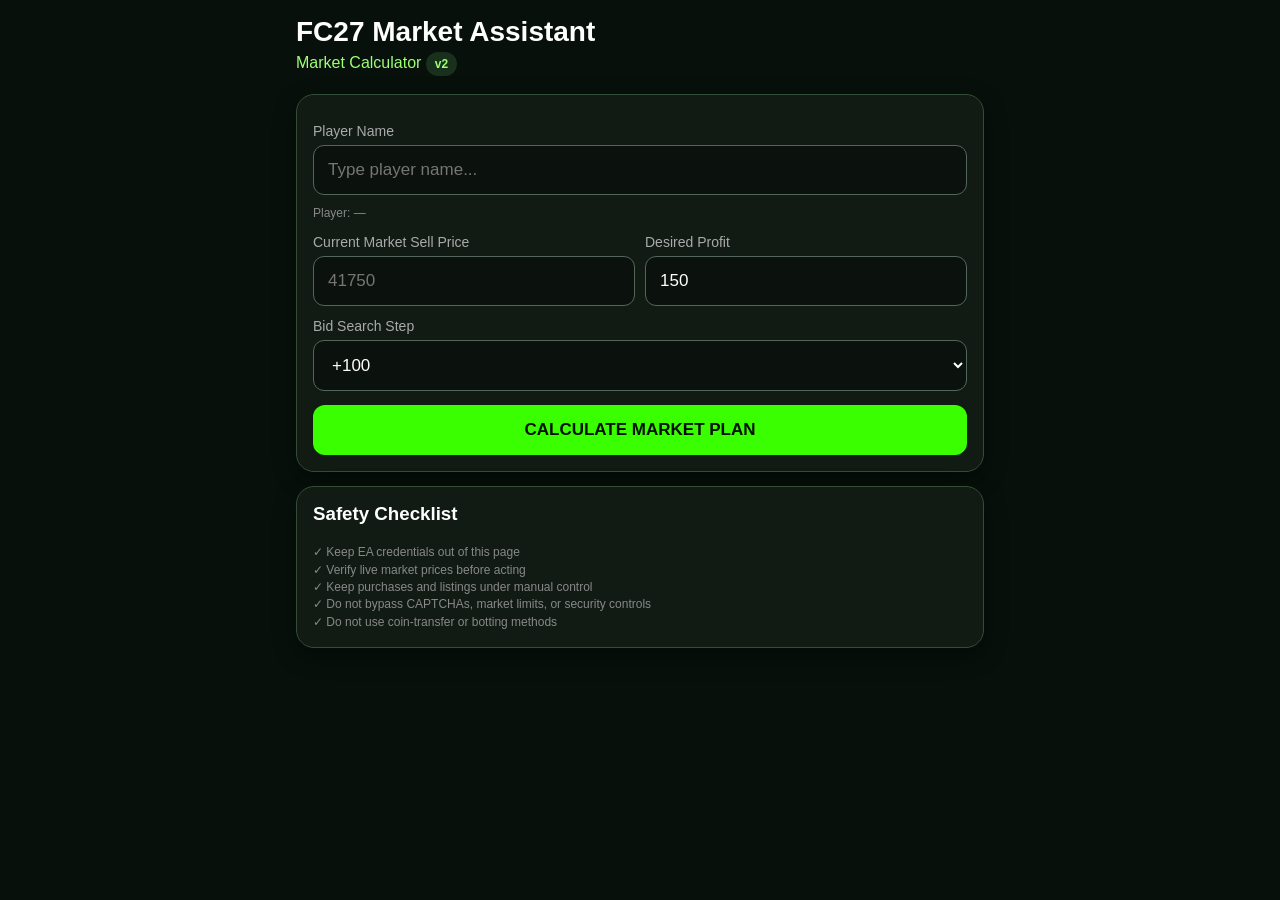
<file: index.html>
<!-- GitHub Pages deployment refresh -->
<!DOCTYPE html>
<html lang="en">
<head>
<meta charset="UTF-8">
<meta name="viewport" content="width=device-width,initial-scale=1,viewport-fit=cover">
<meta name="theme-color" content="#07100b">
<title>FC27 Market Assistant</title>
<style>
*{box-sizing:border-box}
body{margin:0;font-family:-apple-system,BlinkMacSystemFont,"Segoe UI",sans-serif;background:#07100b;color:#fff;padding:16px;max-width:720px;margin:auto}
h1{margin:0;font-size:28px}.sub{color:#9cff75;margin:4px 0 18px}
.card{background:#111b14;border:1px solid #334d38;border-radius:18px;padding:16px;margin-bottom:14px;box-shadow:0 8px 24px #0005}
label{display:block;color:#aaa;margin:12px 0 6px;font-size:14px}
input,select{width:100%;padding:14px;border-radius:11px;border:1px solid #53665a;background:#0b110d;color:#fff;font-size:17px;outline:none}
input:focus,select:focus{border-color:#39ff00}
button{width:100%;padding:15px;border:0;border-radius:12px;background:#39ff00;color:#001000;font-weight:800;font-size:17px;margin-top:14px}
button.secondary{background:#1b281e;color:#baffaa;border:1px solid #39543e}
.grid{display:grid;grid-template-columns:1fr 1fr;gap:10px}
.result{border:1px solid #39ff00;border-radius:14px;padding:12px}
.row{display:flex;justify-content:space-between;gap:12px;padding:10px 0;border-bottom:1px solid #263329}
.row:last-child{border-bottom:0}.value{font-weight:800;color:#8cff55;text-align:right}
.ladder{display:grid;grid-template-columns:repeat(3,1fr);gap:8px;margin-top:12px}
.bid{background:#0b110d;border:1px solid #334d38;border-radius:11px;padding:10px;text-align:center}
.bid span{display:block;color:#888;font-size:12px}.bid b{display:block;color:#fff;margin-top:4px}
.safe{margin-top:13px;padding:13px;border-radius:11px;background:#09200d;color:#7dff73}
.warn{background:#251d05;color:#ffd75a}.danger{background:#250d0d;color:#ff8d8d}
.small{font-size:12px;color:#888;line-height:1.45;margin-top:10px}
.pill{display:inline-block;padding:5px 9px;border-radius:99px;background:#19301d;color:#9cff75;font-size:12px;font-weight:700}
@media(max-width:430px){body{padding:12px}.grid{grid-template-columns:1fr}}
</style>
</head>
<body>
<h1>FC27 Market Assistant</h1>
<div class="sub">Market Calculator <span class="pill">v2</span></div>

<div class="card">
<label>Player Name</label>
<input id="player" list="players" placeholder="Type player name..." autocomplete="off" oninput="updatePlayer()">
<datalist id="players">
<option value="Kylian Mbappe"><option value="Erling Haaland"><option value="Vinicius Jr">
<option value="Jude Bellingham"><option value="Lamine Yamal"><option value="Mohamed Salah">
<option value="Bukayo Saka"><option value="Rodri"><option value="Virgil van Dijk">
<option value="William Saliba"><option value="Achraf Hakimi"><option value="Benjamin Sesko">
<option value="Alexander Isak">
</datalist>
<div id="playerDisplay" class="small">Player: —</div>

<div class="grid">
<div><label>Current Market Sell Price</label><input id="sellMarket" type="number" inputmode="numeric" placeholder="41750"></div>
<div><label>Desired Profit</label><input id="profitTarget" type="number" inputmode="numeric" value="150"></div>
</div>

<label>Bid Search Step</label>
<select id="step">
<option value="50">+50</option>
<option value="100" selected>+100</option>
<option value="200">+200</option>
</select>

<button onclick="calculate()">CALCULATE MARKET PLAN</button>
</div>

<div id="result" class="card" style="display:none">
<h2 style="margin-top:0">Market Plan</h2>
<div class="result">
<div class="row"><span>Player</span><span id="rPlayer" class="value">—</span></div>
<div class="row"><span>Market Sell Price</span><span id="rSell" class="value">—</span></div>
<div class="row"><span>EA Tax (assumed 5%)</span><span id="rTax" class="value">—</span></div>
<div class="row"><span>Net After Tax</span><span id="rNet" class="value">—</span></div>
<div class="row"><span>Maximum Buy Now</span><span id="rBuyNow" class="value">—</span></div>
<div class="row"><span>Suggested Sell Price</span><span id="rOptimal" class="value">—</span></div>
<div class="row"><span>Maximum Safe Bid</span><span id="rBid" class="value">—</span></div>
<div class="row"><span>Expected Profit</span><span id="rProfit" class="value">—</span></div>
<div class="row"><span>ROI</span><span id="rRoi" class="value">—</span></div>
</div>

<h3>Manual Bid Ladder</h3>
<div class="ladder">
<div class="bid"><span>Search 1</span><b id="bid1">50</b></div>
<div class="bid"><span>Search 2</span><b id="bid2">100</b></div>
<div class="bid"><span>Search 3</span><b id="bid3">200</b></div>
</div>

<div id="safety" class="safe"></div>
<button class="secondary" onclick="copyPlan()">COPY MARKET PLAN</button>
<div class="small">Enter the current market price manually. This is a calculator/manual-assist tool; it does not log into EA, place bids, buy cards, list cards, bypass CAPTCHAs, or evade EA protections.</div>
</div>

<div class="card">
<h3 style="margin-top:0">Safety Checklist</h3>
<div class="small">
✓ Keep EA credentials out of this page<br>
✓ Verify live market prices before acting<br>
✓ Keep purchases and listings under manual control<br>
✓ Do not bypass CAPTCHAs, market limits, or security controls<br>
✓ Do not use coin-transfer or botting methods
</div>
</div>

<script>
const fmt=n=>Math.floor(n).toLocaleString("en-US");
const optimalSell=s=>{
 if(s>=100000)return Math.max(0,Math.floor(s/1000)*1000-100);
 if(s>=50000)return Math.max(0,Math.floor(s/500)*500-100);
 if(s>=10000)return Math.max(0,Math.floor(s/250)*250-50);
 return Math.max(0,Math.floor(s/100)*100-50);
};
function updatePlayer(){
 const p=document.getElementById("player").value.trim();
 document.getElementById("playerDisplay").textContent="Player: "+(p||"—");
}
function calculate(){
 const player=document.getElementById("player").value.trim()||"Unknown Player";
 const sell=Number(document.getElementById("sellMarket").value);
 const target=Math.max(0,Number(document.getElementById("profitTarget").value)||0);
 const step=Number(document.getElementById("step").value)||100;
 if(!sell||sell<=0){alert("Enter the current market selling price.");return;}
 const tax=sell*.05, net=sell-tax;
 const maxBuyNow=Math.max(0,Math.floor(net-target));
 const suggested=optimalSell(sell);
 const maxBid=Math.max(0,Math.floor((maxBuyNow-1)/step)*step);
 const profit=Math.floor(suggested*.95-maxBid);
 const roi=maxBid>0?(profit/maxBid)*100:0;
 document.getElementById("result").style.display="block";
 document.getElementById("rPlayer").textContent=player;
 document.getElementById("rSell").textContent=fmt(sell);
 document.getElementById("rTax").textContent=fmt(tax);
 document.getElementById("rNet").textContent=fmt(net);
 document.getElementById("rBuyNow").textContent=fmt(maxBuyNow);
 document.getElementById("rOptimal").textContent=fmt(suggested);
 document.getElementById("rBid").textContent=fmt(maxBid);
 document.getElementById("rProfit").textContent=fmt(profit);
 document.getElementById("rRoi").textContent=roi.toFixed(1)+"%";
 document.getElementById("bid1").textContent="50";
 document.getElementById("bid2").textContent="100";
 document.getElementById("bid3").textContent="200";
 const safety=document.getElementById("safety");
 safety.className="safe";
 if(maxBuyNow<=0||profit<target){safety.className="safe danger";safety.textContent="⛔ DO NOT BUY: the configured target profit is not protected.";}
 else if(profit<target+100){safety.className="safe warn";safety.textContent="⚠️ LOW MARGIN: staying below the maximum safe bid gives more room.";}
 else{safety.textContent="✓ CALCULATED RANGE: target profit is protected at the shown threshold.";}
 window.lastPlan={player,sell,maxBuyNow,suggested,maxBid,profit,roi};
}
function copyPlan(){
 if(!window.lastPlan){alert("Calculate a market plan first.");return;}
 const p=window.lastPlan;
 const text=`FC27 MARKET PLAN
Player: ${p.player}
Market Sell: ${fmt(p.sell)}
Max Buy Now: ${fmt(p.maxBuyNow)}
Suggested Sell: ${fmt(p.suggested)}
Max Safe Bid: ${fmt(p.maxBid)}
Expected Profit: ${fmt(p.profit)}
ROI: ${p.roi.toFixed(1)}%`;
 navigator.clipboard?.writeText(text).then(()=>alert("Market plan copied.")).catch(()=>alert(text));
}
</script>
</body>
</html>
</file>
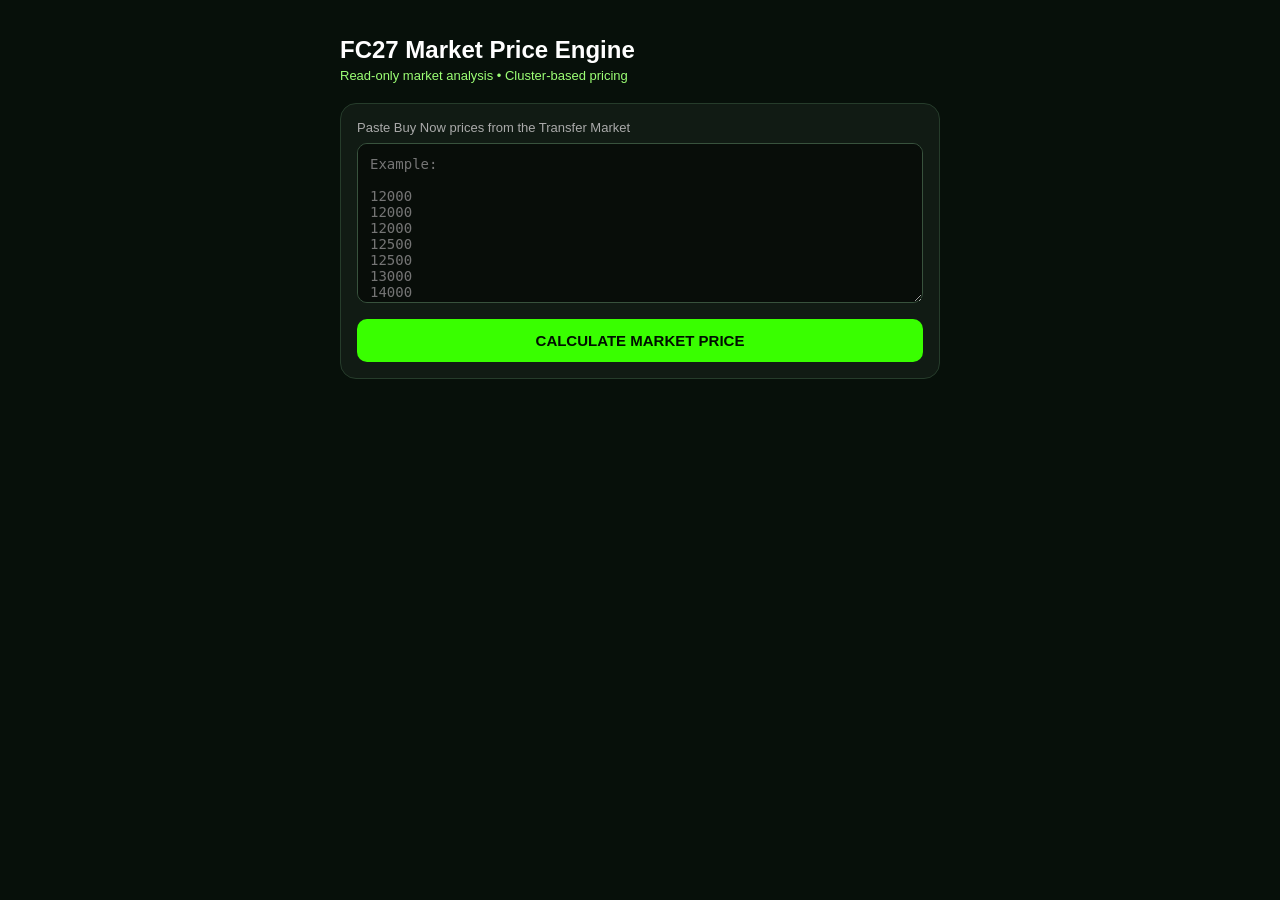
<file: market-data-test.html>
<!DOCTYPE html>
<html lang="en">
<head>
<meta charset="UTF-8">
<meta name="viewport" content="width=device-width, initial-scale=1.0">

<title>FC27 Market Price Engine</title>

<style>
    * {
        box-sizing: border-box;
    }

    body {
        margin: 0;
        padding: 20px;
        background: #07100a;
        color: #ffffff;
        font-family: -apple-system, BlinkMacSystemFont, "Segoe UI", sans-serif;
    }

    .container {
        max-width: 600px;
        margin: auto;
    }

    h1 {
        font-size: 24px;
        margin-bottom: 4px;
    }

    .subtitle {
        color: #9cff75;
        font-size: 13px;
        margin-bottom: 20px;
    }

    .card {
        background: #111b14;
        border: 1px solid #263c2b;
        border-radius: 16px;
        padding: 16px;
        margin-bottom: 15px;
    }

    label {
        display: block;
        font-size: 13px;
        color: #aaa;
        margin-bottom: 8px;
    }

    textarea {
        width: 100%;
        min-height: 160px;
        background: #080d09;
        color: #ffffff;
        border: 1px solid #38523d;
        border-radius: 10px;
        padding: 12px;
        font-size: 14px;
        resize: vertical;
    }

    button {
        width: 100%;
        margin-top: 12px;
        padding: 13px;
        border: 0;
        border-radius: 10px;
        background: #39ff00;
        color: #001000;
        font-weight: 800;
        font-size: 15px;
    }

    .result {
        display: flex;
        justify-content: space-between;
        padding: 10px 0;
        border-bottom: 1px solid #263c2b;
    }

    .result:last-child {
        border-bottom: 0;
    }

    .value {
        font-weight: 800;
        color: #9cff75;
    }

    .warning {
        color: #ffd166;
        font-size: 13px;
        margin-top: 10px;
    }

    .confidence {
        font-size: 18px;
        font-weight: 800;
    }

    .cluster {
        margin-top: 8px;
        padding: 10px;
        background: #0b140d;
        border-radius: 9px;
        font-size: 13px;
    }

    pre {
        white-space: pre-wrap;
        word-break: break-word;
        font-size: 12px;
        color: #baffaa;
    }
</style>
</head>

<body>

<div class="container">

    <h1>FC27 Market Price Engine</h1>

    <div class="subtitle">
        Read-only market analysis • Cluster-based pricing
    </div>

    <div class="card">

        <label>
            Paste Buy Now prices from the Transfer Market
        </label>

        <textarea id="prices" placeholder="Example:

12000
12000
12000
12500
12500
13000
14000
15000"></textarea>

        <button id="calculate">
            CALCULATE MARKET PRICE
        </button>

    </div>

    <div class="card" id="results" style="display:none">

        <div class="result">
            <span>Listings analysed</span>
            <span class="value" id="count">-</span>
        </div>

        <div class="result">
            <span>Market selling price</span>
            <span class="value" id="sellPrice">-</span>
        </div>

        <div class="result">
            <span>EA tax (5%)</span>
            <span class="value" id="tax">-</span>
        </div>

        <div class="result">
            <span>Break-even Buy Now</span>
            <span class="value" id="breakEven">-</span>
        </div>

        <div class="result">
            <span>Safety buffer</span>
            <span class="value" id="buffer">-</span>
        </div>

        <div class="result">
            <span>Suggested Buy Now</span>
            <span class="value" id="buyPrice">-</span>
        </div>

        <div class="result">
            <span>Expected profit</span>
            <span class="value" id="profit">-</span>
        </div>

        <div class="result">
            <span>ROI</span>
            <span class="value" id="roi">-</span>
        </div>

        <div class="result">
            <span>Confidence</span>
            <span class="confidence" id="confidence">-</span>
        </div>

        <div class="cluster" id="clusterInfo"></div>

        <div class="warning" id="warning"></div>

    </div>

</div>
<script>

function formatCoins(number) {
    return Math.round(number).toLocaleString("en-IN");
}


/* Convert pasted prices into numbers */
function parsePrices(text) {

    return text
        .split(/[\n,; ]+/)
        .map(v => v.trim().toLowerCase())
        .filter(Boolean)
        .map(v => {

            if (v.endsWith("k")) {
                return parseFloat(v.replace("k", "")) * 1000;
            }

            return parseFloat(
                v.replace(/[^0-9.]/g, "")
            );
        })
        .filter(v => Number.isFinite(v) && v > 0);
}


/*
    The important part:

    Instead of fixed ₹1,000 buckets,
    we group nearby prices together.

    Example:

    27,500
    28,000
    28,250
    28,500
    28,750
    29,000

    = ONE market cluster.
*/


function getGapThreshold(median) {

    if (median < 25000) return 750;
    if (median < 50000) return 1000;
    if (median < 100000) return 2000;

    return 5000;
}


function createClusters(prices) {

    const sorted = [...prices].sort(
        (a, b) => a - b
    );

    const median =
        sorted[Math.floor(sorted.length / 2)];

    const gapThreshold =
        getGapThreshold(median);

    const clusters = [];

    let current = [sorted[0]];

    for (let i = 1; i < sorted.length; i++) {

        const previous = sorted[i - 1];
        const currentPrice = sorted[i];

        const gap =
            currentPrice - previous;

        if (gap <= gapThreshold) {

            current.push(currentPrice);

        } else {

            clusters.push(current);

            current = [currentPrice];
        }
    }

    clusters.push(current);

    return clusters.map(values => {

        const min = Math.min(...values);
        const max = Math.max(...values);

        const span = max - min;

        const count = values.length;

        /*
            Density rewards clusters that contain
            many listings in a relatively small range.
        */

        const density =
            count / Math.max(span, 500);

        return {
            values,
            min,
            max,
            span,
            count,
            density
        };

    });
}


/*
    Find the genuine market cluster.

    We don't blindly choose the largest cluster.

    A cluster must have:
    - enough listings
    - reasonable density
    - not be an obvious isolated outlier
*/


function findMarketCluster(clusters, total) {

    const candidates =
        clusters.filter(cluster => {

            return cluster.count >= 3;

        });


    if (candidates.length === 0) {
        return null;
    }


    candidates.sort((a, b) => {

        /*
            First preference:
            number of listings
        */

        if (b.count !== a.count) {
            return b.count - a.count;
        }


        /*
            If counts are equal,
            prefer the tighter cluster.
        */

        return b.density - a.density;

    });


    return candidates[0];
}


/*
    Determine whether another cluster is
    actually an outlier.

    Example:

    Main market: 27.5k–29k
    High cluster: 60k

    60k is far enough away to be ignored.
*/


function isFarOutlier(cluster, marketCluster) {

    const distanceAbove =
        cluster.min - marketCluster.max;

    const distanceBelow =
        marketCluster.min - cluster.max;

    const distance =
        Math.max(
            distanceAbove,
            distanceBelow
        );


    const marketBase =
        Math.max(
            marketCluster.min,
            1000
        );


    return distance > marketBase * 0.20;
}


/*
    Calculate the complete market plan.
*/

function calculateMarket(prices) {

    const sorted =
        [...prices].sort(
            (a, b) => a - b
        );


    const clusters =
        createClusters(sorted);


    const marketCluster =
        findMarketCluster(
            clusters,
            sorted.length
        );


    if (!marketCluster) {
        return null;
    }


    /*
        Market selling price.

        We use the LOWER EDGE of the genuine
        market cluster.

        This avoids using a random expensive
        listing as the selling price.
    */

    // Find the most frequently listed exact price
const priceCounts = {};

marketCluster.values.forEach(price => {
    priceCounts[price] =
        (priceCounts[price] || 0) + 1;
});

const marketPrice =
    Object.entries(priceCounts)
        .sort((a, b) => {
            // Highest listing count first
            if (Number(b[1]) !== Number(a[1])) {
                return Number(b[1]) - Number(a[1]);
            }

            // If tied, use the lower price
            return Number(a[0]) - Number(b[0]);
        })[0][0];


    /*
        EA 5% tax.
    */

    const tax =
        Math.floor(
            marketPrice * 0.05
        );


    const breakEven =
        marketPrice - tax;


    /*
        Dynamic safety buffer.

        Strong cluster:
        10+ listings → ₹500

        Good cluster:
        6–9 → ₹750

        Smaller cluster:
        3–5 → ₹1,000
    */

    let buffer = 1000;

    if (marketCluster.count >= 10) {

        buffer = 500;

    } else if (marketCluster.count >= 6) {

        buffer = 750;

    }


    const suggestedBuy =
        Math.max(
            0,
            breakEven - buffer
        );


    const expectedProfit =
        Math.floor(
            marketPrice * 0.95 -
            suggestedBuy
        );


    const roi =
        suggestedBuy > 0
            ? expectedProfit /
              suggestedBuy * 100
            : 0;


    /*
        Cluster share.
    */

    const share =
        marketCluster.count /
        sorted.length;


    /*
        Confidence.
    */

    let confidence = "LOW";

    if (
        marketCluster.count >= 10 &&
        share >= 0.20
    ) {

        confidence = "HIGH";

    } else if (
        marketCluster.count >= 6 &&
        share >= 0.15
    ) {

        confidence = "MEDIUM";

    } else if (
        marketCluster.count >= 3 &&
        share >= 0.08
    ) {

        confidence = "LOW-MEDIUM";

    }


    /*
        Identify other clusters.
    */

    const otherClusters =
        clusters.filter(
            c => c !== marketCluster
        );


    const outliers =
        otherClusters.filter(
            c =>
                isFarOutlier(
                    c,
                    marketCluster
                )
        );


    return {

        total: sorted.length,

        marketCluster,

        marketPrice,

        tax,

        breakEven,

        buffer,

        suggestedBuy,

        expectedProfit,

        roi,

        confidence,

        clusters,

        outliers

    };
}


document
    .getElementById("calculate")
    .addEventListener(
        "click",
        function () {

            const text =
                document.getElementById(
                    "prices"
                ).value;


            const prices =
                parsePrices(text);


            if (prices.length < 3) {

                alert(
                    "Please enter at least 3 prices."
                );

                return;
            }


            const result =
                calculateMarket(prices);


            if (!result) {

                alert(
                    "Unable to identify a market cluster."
                );

                return;
            }


            document
                .getElementById("results")
                .style.display = "block";


            document
                .getElementById("count")
                .textContent =
                    result.total;


            document
                .getElementById("sellPrice")
                .textContent =
                    formatCoins(
                        result.marketPrice
                    );


            document
                .getElementById("tax")
                .textContent =
                    formatCoins(
                        result.tax
                    );


            document
                .getElementById("breakEven")
                .textContent =
                    formatCoins(
                        result.breakEven
                    );


            document
                .getElementById("buffer")
                .textContent =
                    formatCoins(
                        result.buffer
                    );


            document
                .getElementById("buyPrice")
                .textContent =
                    formatCoins(
                        result.suggestedBuy
                    );


            document
                .getElementById("profit")
                .textContent =
                    formatCoins(
                        result.expectedProfit
                    );


            document
                .getElementById("roi")
                .textContent =
                    result.roi.toFixed(1) + "%";


            document
                .getElementById("confidence")
                .textContent =
                    result.confidence;


            document
                .getElementById("clusterInfo")
                .innerHTML =

                "<b>Main market cluster:</b> " +

                formatCoins(
                    result.marketCluster.min
                ) +

                " – " +

                formatCoins(
                    result.marketCluster.max
                ) +

                "<br>" +

                "<b>Listings in cluster:</b> " +

                result.marketCluster.count +

                " / " +

                result.total +

                "<br>" +

               "<b>Other clusters:</b> " +
                (result.clusters.length - 1);


            let warning = "";


            if (
                result.confidence === "HIGH"
            ) {

                warning =
                    "✓ Strong market cluster detected.";

            } else if (
                result.confidence === "MEDIUM"
            ) {

                warning =
                    "✓ Good market cluster detected.";

            } else if (
                result.confidence === "LOW-MEDIUM"
            ) {

                warning =
                    "⚠️ Market cluster is usable, but more listings would improve confidence.";

            } else {

                warning =
                    "⚠️ Market is fragmented. Treat the result cautiously.";

            }


            if (
                result.outliers.length > 0
            ) {

                warning +=
                    " High/low isolated price clusters were ignored.";
            }


            document
                .getElementById("warning")
                .textContent =
                    warning;

        }
    );

</script>

</body>
</html>
</file>
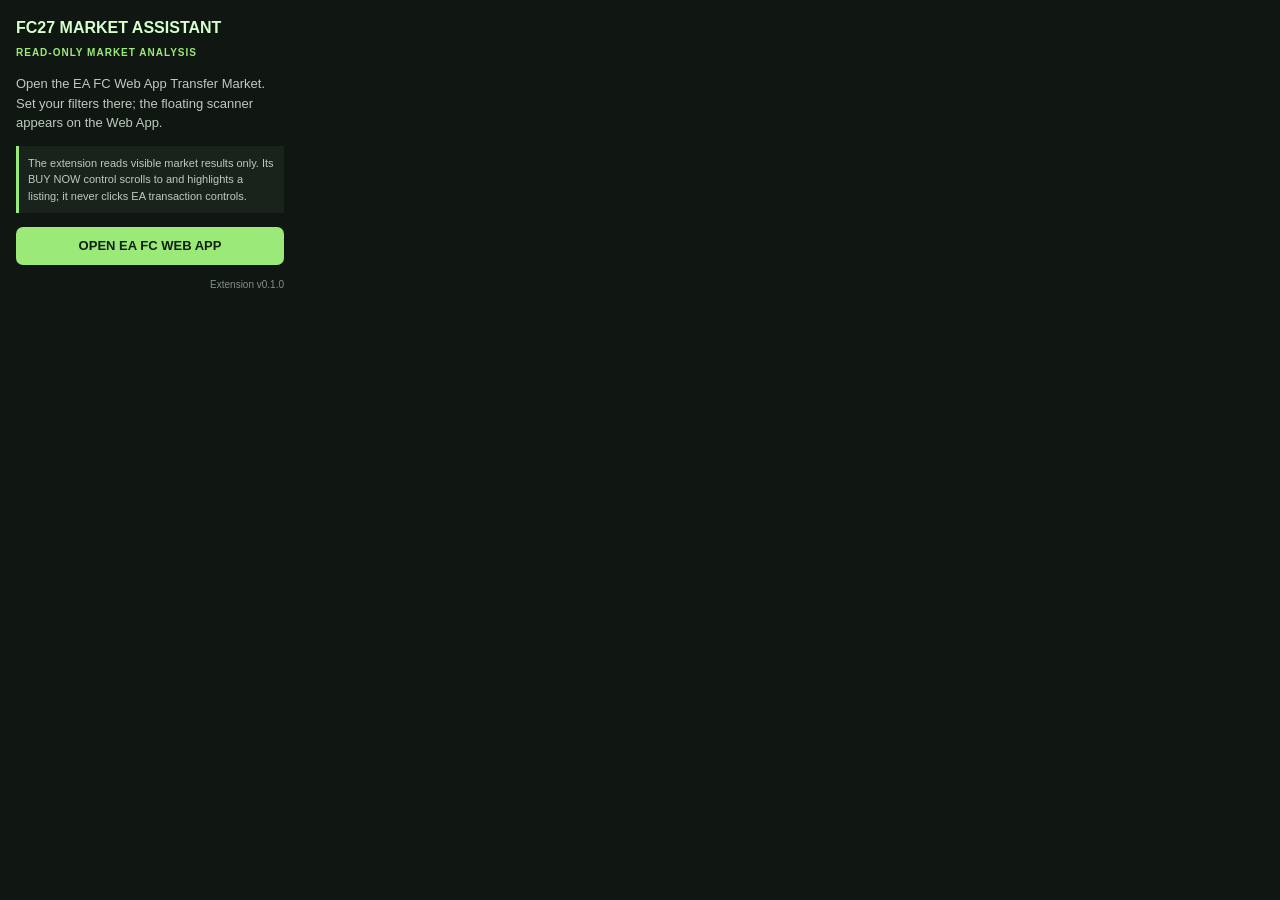
<file: extension/popup.html>
<!doctype html>
<html lang="en">
<head>
  <meta charset="utf-8">
  <meta name="viewport" content="width=device-width, initial-scale=1">
  <title>FC27 Market Assistant</title>
  <link rel="stylesheet" href="popup.css">
  <script src="popup.js" defer></script>
</head>
<body>
  <main class="popup">
    <h1>FC27 MARKET ASSISTANT</h1>
    <p class="badge">READ-ONLY MARKET ANALYSIS</p>
    <p>Open the EA FC Web App Transfer Market. Set your filters there; the floating scanner appears on the Web App.</p>
    <p class="note">The extension reads visible market results only. Its BUY NOW control scrolls to and highlights a listing; it never clicks EA transaction controls.</p>
    <a href="https://www.ea.com/ea-sports-fc/ultimate-team/web-app/" target="_blank" rel="noreferrer">OPEN EA FC WEB APP</a>
    <div class="version">Extension v0.1.0</div>
  </main>
</body>
</html>
</file>
<file: extension/popup.css>
* { box-sizing: border-box; }
body { width: 300px; margin: 0; color: #edf5ef; background: #101713; font: 13px/1.5 -apple-system, BlinkMacSystemFont, "Segoe UI", sans-serif; }
.popup { padding: 16px; }
h1 { margin: 0; color: #d5ffcb; font-size: 16px; }
.badge { margin: 5px 0 14px; color: #9bea79; font-size: 10px; font-weight: 800; letter-spacing: .1em; }
p { color: #bdcabe; }
.note { padding: 9px; border-left: 3px solid #9bea79; background: #19231c; font-size: 11px; }
a { display: block; margin-top: 14px; padding: 9px; border-radius: 7px; color: #10200e; background: #9bea79; text-align: center; text-decoration: none; font-weight: 800; }
.version { margin-top: 12px; color: #829084; font-size: 10px; text-align: right; }
</file>
